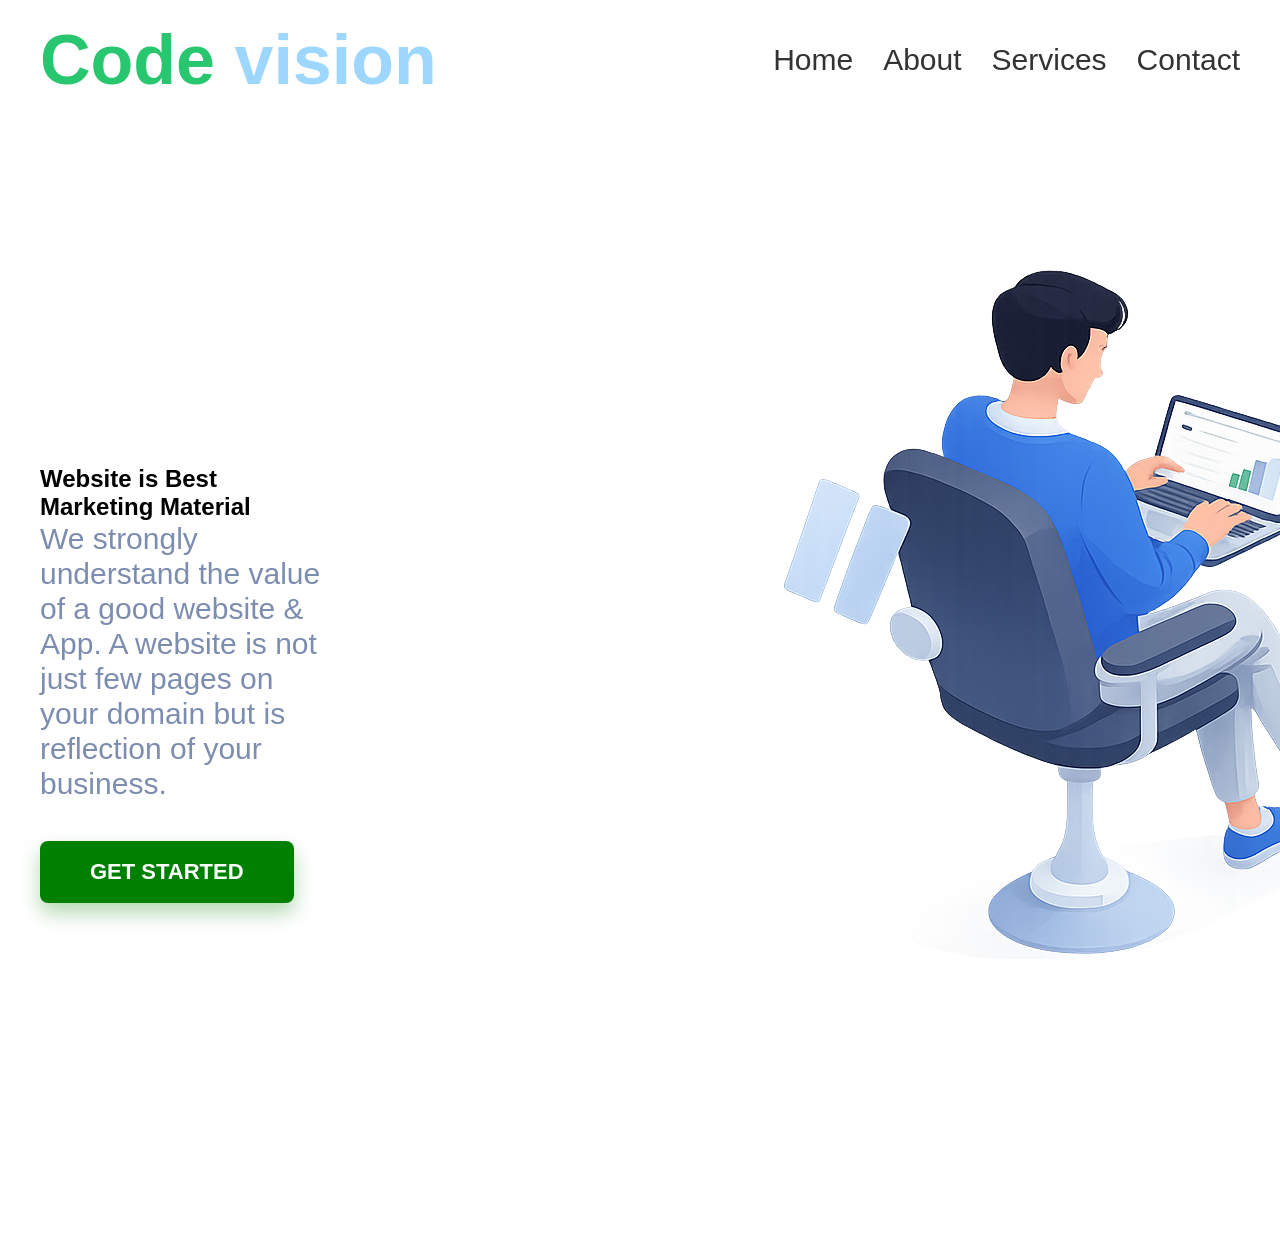
<file: tcm-std-space/sakshi/index.html>
<!DOCTYPE html>
<html lang="en">
<head>
    <meta charset="UTF-8">
    <meta name="viewport" content="width=device-width, initial-scale=1.0">
    <title>code vision</title>
    <link rel="stylesheet" href="../../asstes/styling/style.css">
</head>
<body>

<header>
    <div class="logo">Code <span>vision</span></div>

    <nav>
        <ul>
            <li><a href="#">Home</a></li>
            <li><a href="#">About</a></li>
            <li><a href="#">Services</a></li>
            <li><a href="#">Contact</a></li>
        </ul>
    </nav>
</header>

<section class="hero">
    <div class="content">
        <h1> Website is Best<br>Marketing Material</h1>

    <p>
        We strongly understand the value of a good website &
        App. A website is not just few pages on your domain but
        is reflection of your business.
    </p>

    <button>GET STARTED</button>
    </div>
    <div class="image">
        <img src="../../asstes/business.png" alt="hero-image">
</section>
</body>
</html>
    
</body>
</html>
</file>
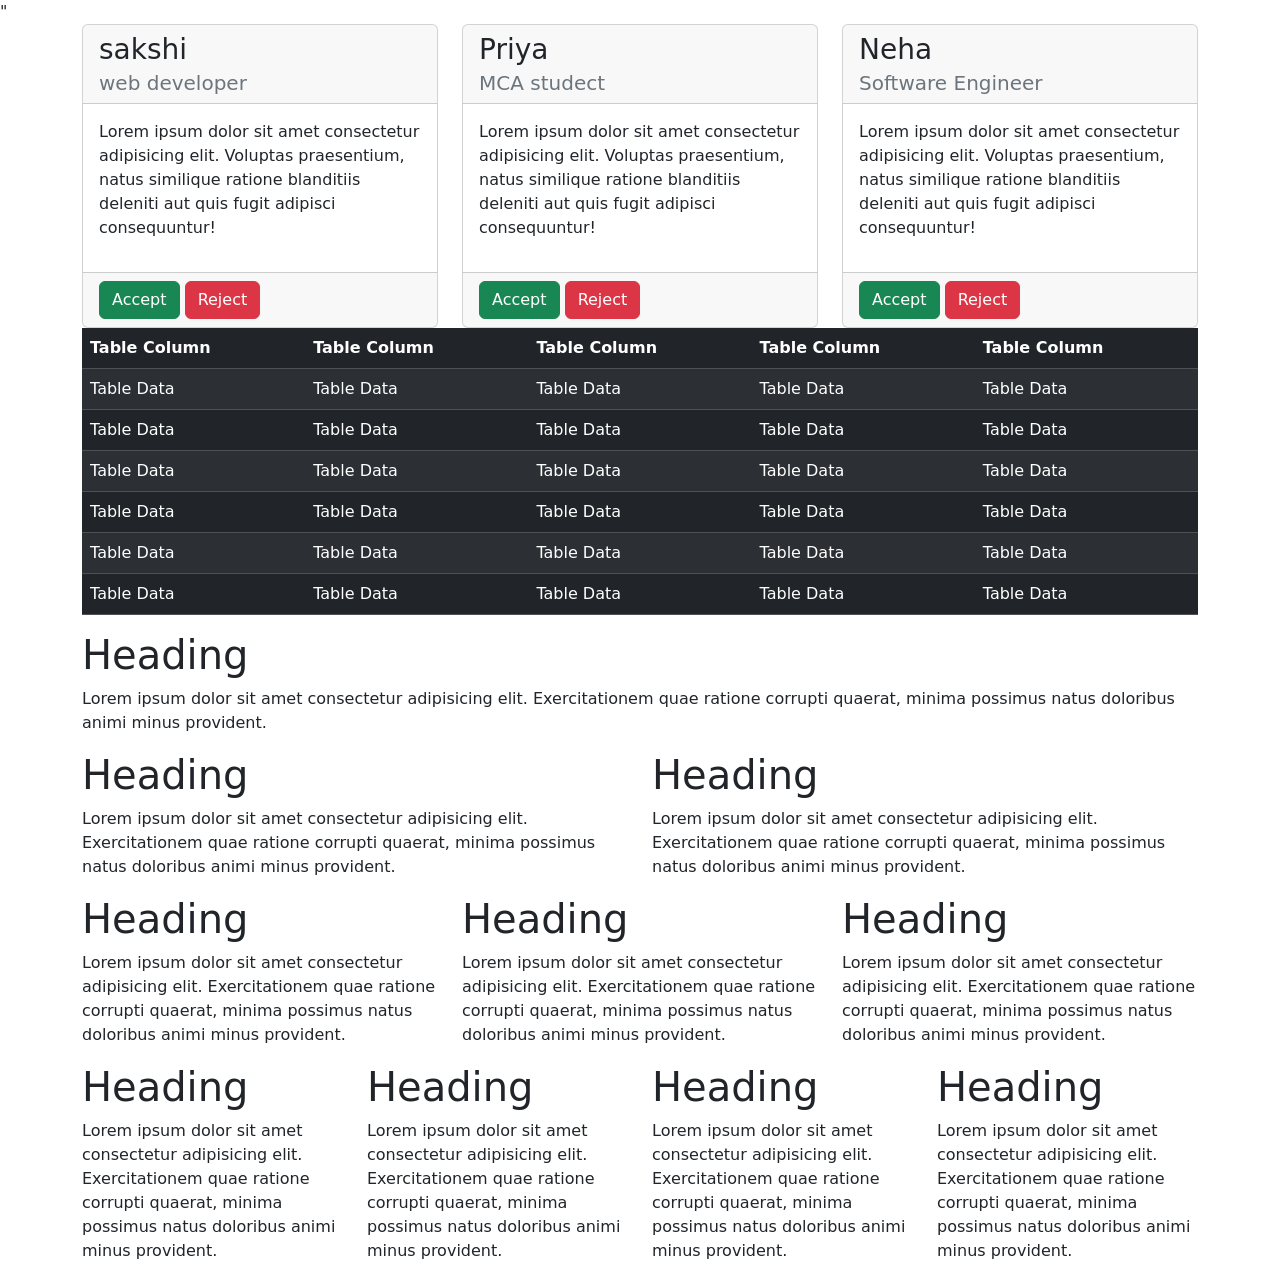
<file: tcm-std-space/sakshi/bootstrap.html>
<!DOCTYPE html>
<html lang="en">
<head>
    <meta charset="UTF-8">
    <meta name="viewport" content="width=device-width, initial-scale=1.0">
    <title>Document</title>
    <link href="https://cdn.jsdelivr.net/npm/bootstrap@5.3.8/dist/css/bootstrap.min.css" rel="stylesheet" integrity="sha384-sRIl4kxILFvY47J16cr9ZwB07vP4J8+LH7qKQnuqkuIAvNWLzeN8tE5YBujZqJLB" crossorigin="anonymous">"
</head>
<body>
    <section>
        <div class="container">
            <div class="row">
                <div class="col-md-4">
                    <div class="card">
                        <div class="card-header">
                            <h3 class="card-title">sakshi</h3>
                            <h3 class="card-subtitle fs-5 text-secondary">web developer</h3>
                        </div>
                        <div class="card-body">
                            <p>Lorem ipsum dolor sit amet consectetur adipisicing elit. Voluptas praesentium, natus similique ratione blanditiis deleniti aut quis fugit adipisci consequuntur!</p>
                        </div>
                        <div class="card-footer">
                            <button class="btn btn-success">Accept</button>
                            <button class="btn btn-danger">Reject</button>
                        </div>
                    </div>
                </div>
                <div class="col-md-4">
                    <div class="card">
                        <div class="card-header">
                            <h3 class="card-title">Priya</h3>
                            <h3 class="card-subtitle fs-5 text-secondary">MCA studect</h3>
                        </div>
                        <div class="card-body">
                            <p>Lorem ipsum dolor sit amet consectetur adipisicing elit. Voluptas praesentium, natus similique ratione blanditiis deleniti aut quis fugit adipisci consequuntur!</p>
                        </div>
                        <div class="card-footer">
                            <button class="btn btn-success">Accept</button>
                            <button class="btn btn-danger">Reject</button>
                        </div>
                    </div>
                </div>
                <div class="col-md-4">
                    <div class="card">
                        <div class="card-header">
                            <h3 class="card-title">Neha</h3>
                            <h3 class="card-subtitle fs-5 text-secondary">Software Engineer</h3>
                        </div>
                        <div class="card-body">
                            <p>Lorem ipsum dolor sit amet consectetur adipisicing elit. Voluptas praesentium, natus similique ratione blanditiis deleniti aut quis fugit adipisci consequuntur!</p>
                        </div>
                        <div class="card-footer">
                            <button class="btn btn-success">Accept</button>
                            <button class="btn btn-danger">Reject</button>
                        </div>
                    </div>
                </div>
            </div>
        </div>
    </section>

    <section>
        <div class="container">
            <div class="row">
                <div class="col-md-12">
                    <table class="table table-striped table-hover table-dark">
                        <thead>
                            <tr>
                                <th>Table Column</th>
                                <th>Table Column</th>
                                <th>Table Column</th>
                                <th>Table Column</th>
                                <th>Table Column</th>
                            </tr>
                        </thead>
                        <tbody>
                            <tr>
                                <td>Table Data</td>
                                <td>Table Data</td>
                                <td>Table Data</td>
                                <td>Table Data</td>
                                <td>Table Data</td>
                            </tr>
                            <tr>
                                <td>Table Data</td>
                                <td>Table Data</td>
                                <td>Table Data</td>
                                <td>Table Data</td>
                                <td>Table Data</td>
                            </tr>
                            <tr>
                                <td>Table Data</td>
                                <td>Table Data</td>
                                <td>Table Data</td>
                                <td>Table Data</td>
                                <td>Table Data</td>
                            </tr>
                            <tr>
                                <td>Table Data</td>
                                <td>Table Data</td>
                                <td>Table Data</td>
                                <td>Table Data</td>
                                <td>Table Data</td>
                            </tr>
                            <tr>
                                <td>Table Data</td>
                                <td>Table Data</td>
                                <td>Table Data</td>
                                <td>Table Data</td>
                                <td>Table Data</td>
                            </tr>
                            <tr>
                                <td>Table Data</td>
                                <td>Table Data</td>
                                <td>Table Data</td>
                                <td>Table Data</td>
                                <td>Table Data</td>
                            </tr>

                        </tbody>
                    </table>
                </div>
            </div>
        </div>
    </section>

    <section>
        <div class="container">
            <div class="row">
                <div class="col-md-12">
                    <div class="content">
                        <h1>Heading</h1>
                        <p>Lorem ipsum dolor sit amet consectetur adipisicing elit. Exercitationem quae ratione corrupti
                            quaerat, minima possimus natus doloribus animi minus provident.</p>
                    </div>
                </div>
                <div class="col-md-6">
                    <div class="content">
                        <h1>Heading</h1>
                        <p>Lorem ipsum dolor sit amet consectetur adipisicing elit. Exercitationem quae ratione corrupti
                            quaerat, minima possimus natus doloribus animi minus provident.</p>
                    </div>
                </div>
                <div class="col-md-6">
                    <div class="content">
                        <h1>Heading</h1>
                        <p>Lorem ipsum dolor sit amet consectetur adipisicing elit. Exercitationem quae ratione corrupti
                            quaerat, minima possimus natus doloribus animi minus provident.</p>
                    </div>
                </div>
                <div class="col-md-4">
                    <div class="content">
                        <h1>Heading</h1>
                        <p>Lorem ipsum dolor sit amet consectetur adipisicing elit. Exercitationem quae ratione corrupti
                            quaerat, minima possimus natus doloribus animi minus provident.</p>
                    </div>
                </div>
                <div class="col-md-4">
                    <div class="content">
                        <h1>Heading</h1>
                        <p>Lorem ipsum dolor sit amet consectetur adipisicing elit. Exercitationem quae ratione corrupti
                            quaerat, minima possimus natus doloribus animi minus provident.</p>
                    </div>
                </div>
                <div class="col-md-4">
                    <div class="content">
                        <h1>Heading</h1>
                        <p>Lorem ipsum dolor sit amet consectetur adipisicing elit. Exercitationem quae ratione corrupti
                            quaerat, minima possimus natus doloribus animi minus provident.</p>
                    </div>
                </div>
                <div class="col-md-3">
                    <div class="content">
                        <h1>Heading</h1>
                        <p>Lorem ipsum dolor sit amet consectetur adipisicing elit. Exercitationem quae ratione corrupti
                            quaerat, minima possimus natus doloribus animi minus provident.</p>
                    </div>
                </div>
                <div class="col-md-3">
                    <div class="content">
                        <h1>Heading</h1>
                        <p>Lorem ipsum dolor sit amet consectetur adipisicing elit. Exercitationem quae ratione corrupti
                            quaerat, minima possimus natus doloribus animi minus provident.</p>
                    </div>
                </div>
                <div class="col-md-3">
                    <div class="content">
                        <h1>Heading</h1>
                        <p>Lorem ipsum dolor sit amet consectetur adipisicing elit. Exercitationem quae ratione corrupti
                            quaerat, minima possimus natus doloribus animi minus provident.</p>
                    </div>
                </div>
                <div class="col-md-3">
                    <div class="content">
                        <h1>Heading</h1>
                        <p>Lorem ipsum dolor sit amet consectetur adipisicing elit. Exercitationem quae ratione corrupti
                            quaerat, minima possimus natus doloribus animi minus provident.</p>
            </div>
        </div>
    </section>



    <!-- <h1 class="display-1 fw-semibold text-primary">Heading</h1>
    <h1 class="display-2 text-success">Heading</h1>
    <h1 class="display-3 text-danger">Heading</h1>
    <h1 class="display-4 text-info">Heading</h1>
    <h1 class="display-5 text-secondary">Heading</h1> -->

    <!-- <div class="content-box text-center">
        <p>
            Lorem ipsum dolor sit amet consectetur adipisicing elit. Hic voluptates, alias molestiae cumque sunt officia ullam. Nulla quae iste ratione culpa nobis quidem corporis maiores porro ex ullam odio adipisci officiis quo officia, dicta fugit labore voluptas eaque natus, aut architecto! Expedita eos quos vitae voluptate ullam tenetur rem reprehenderit debitis voluptatibus aut hic dolorum, laborum atque? Natus sint provident numquam tempora dolore voluptate quos suscipit architecto magnam recusandae, libero illum iusto dolorem maiores obcaecati adipisci quas veritatis porro quia eos deleniti quidem. Molestias cum praesentium aut distinctio itaque delectus quidem porro aperiam provident. Impedit ipsam corporis fuga doloremque quasi.
        </p>
    </div> -->

    <!-- <h1 class="text-primary">Heading</h1>
    <h1 class="text-success">Heading</h1>
    <h1 class="text-danger">Heading</h1>
    <h1 class="text-info">Heading</h1>
    <h1 class="text-secondary">Heading</h1>
    <h1 class="text-dark">Heading</h1>
    <h1 class="text-light">Heading</h1> -->

    <div class="d-flex justify-content-evenly align-items-end">
        <!-- <div class="box bg-primary">Dark</div>
            <div class="box bx-h bg-primary-subtle">Light</div>
            <div class="box bg-success">Dark</div> -->
        <!-- <div class="box w-100 bg-success-subtle">Light</div>
            <div class="box w-100 bg-danger">Dark</div>
            <div class="box w-100 bg-danger-subtle">Light</div>
            <div class="box w-100 bg-warning">Dark</div>
            <div class="box w-100 bg-warning-subtle">Light</div>
            <div class="box w-100 bg-info">Dark</div>
            <div class="box w-100 bg-info-subtle">Light</div>
            <div class="box w-100 bg-secondary">Dark</div>
            <div class="box w-100 bg-secondary-subtle">Light</div>
            <div class="box w-100 bg-dark">Dark</div>
            <div class="box w-100 bg-dark-subtle">Light</div>
            <div class="box w-100 bg-light">Dark</div>
            <div class="box w-100 bg-light-subtle">Light</div> -->
    </div>

    <!-- <div>
        <button class="btn btn-primary">Explore More</button>
            <button class="btn btn-success">Explore More</button>
            <button class="btn btn-warning">Explore More</button>
            <button class="btn btn-danger">Explore More</button>
            <button class="btn btn-info">Explore More</button>
            <button class="btn btn-secondary">Explore More</button>
            <button class="btn btn-dark">Explore More</button>
            <button class="btn btn-light">Explore More</button>
    </div>

     <div>
            <button class="btn btn-outline-primary">Explore More</button>
            <button class="btn btn-outline-success">Explore More</button>
            <button class="btn btn-outline-warning">Explore More</button>
            <button class="btn btn-outline-danger">Explore More</button>
            <button class="btn btn-outline-info">Explore More</button>
            <button class="btn btn-outline-secondary">Explore More</button>
            <button class="btn btn-outline-dark">Explore More</button>
            <button class="btn btn-outline-light">Explore More</button>
    </div>

    <div>
            <button class="btn rounded-pill btn-outline-primary">Explore More</button>
            <button class="btn rounded-pill btn-outline-success">Explore More</button>
            <button class="btn rounded-pill btn-outline-warning">Explore More</button>
            <button class="btn rounded-pill btn-outline-danger">Explore More</button>
            <button class="btn rounded-pill btn-outline-info">Explore More</button>
            <button class="btn rounded-pill btn-outline-secondary">Explore More</button>
            <button class="btn rounded-pill btn-outline-dark">Explore More</button>
            <button class="btn rounded-pill btn-outline-light">Explore More</button>
    </div>

     <div>
            <button class="btn rounded-3 btn-outline-primary">Explore More</button>
            <button class="btn rounded-2 btn-outline-success">Explore More</button>
            <button class="btn rounded-5 btn-outline-warning">Explore More</button>
            <button class="btn rounded-1 btn-outline-danger">Explore More</button>
            <button class="btn rounded-0 btn-outline-info">Explore More</button>
            <button class="btn rounded-3 btn-outline-secondary">Explore More</button>
            <button class="btn rounded-2 btn-outline-dark">Explore More</button>
            <button class="btn rounded-4 btn-outline-light">Explore More</button>
    </div>

    <div>
            <button class="btn btn-sm btn-primary">Explore More</button>
            <button class="btn btn-sm btn-success">Explore More</button>
            <button class="btn btn-sm btn-warning">Explore More</button>
            <button class="btn btn-sm btn-danger">Explore More</button>
            <button class="btn btn-sm btn-info">Explore More</button>
            <button class="btn btn-sm btn-secondary">Explore More</button>
            <button class="btn btn-sm btn-dark">Explore More</button>
            <button class="btn btn-sm btn-light">Explore More</button>
    </div>

     <div>
            <button class="btn btn-lg btn-primary">Explore More</button>
            <button class="btn btn-lg btn-success">Explore More</button>
            <button class="btn btn-lg btn-warning">Explore More</button>
            <button class="btn btn-lg btn-danger">Explore More</button>
            <button class="btn btn-lg btn-info">Explore More</button>
            <button class="btn btn-lg btn-secondary">Explore More</button>
            <button class="btn btn-lg btn-dark">Explore More</button>
            <button class="btn btn-lg btn-light">Explore More</button>
    </div> -->


    
</body>
</html>
</file>
<file: asstes/styling/style.css>
*{
    margin:0;
    padding:0;
    box-sizing:border-box;
    font-family:Arial, sans-serif;
}

body{
    background:#fff;
}

header{
    display:flex;
    justify-content:space-between;
    align-items:center;
    padding:20px 40px;
}

.logo{
    font-size:70px;
    font-weight:bold;
    color:#28c76f;
}

.logo span{
    color:#9dd7ff;
}

nav ul{
    display:flex;
    list-style:none;
}

nav ul li{
    margin-left:30px;
}

nav ul li a{
    text-decoration:none;
    color:#333;
    font-size:30px;
}

.hero{
    display:flex;
    justify-content:space-between;
    align-items:center;
    padding:50px 40px;
}
.hero content{
    width:10%;
}
.hero-image{
    width:40%;
   text-align:right;
}
.hero-image {
    width:300px;
    height:300;
}


.hero p{
    width:300px;;
    margin:auto;
    line-height:35px;
    color:#7c8db0;
    font-size:30px;
}

button{
    margin-top:40px;
    padding:18px 50px;
    background:green;
    color:white;
    border:none;
    border-radius:8px;
    font-size:22px;
    font-weight:bold;
    cursor:pointer;
    box-shadow:0 10px 20px rgba(0,128,0,.3);
}

button:hover{
    background:#0a8a2a;
}
</file>
